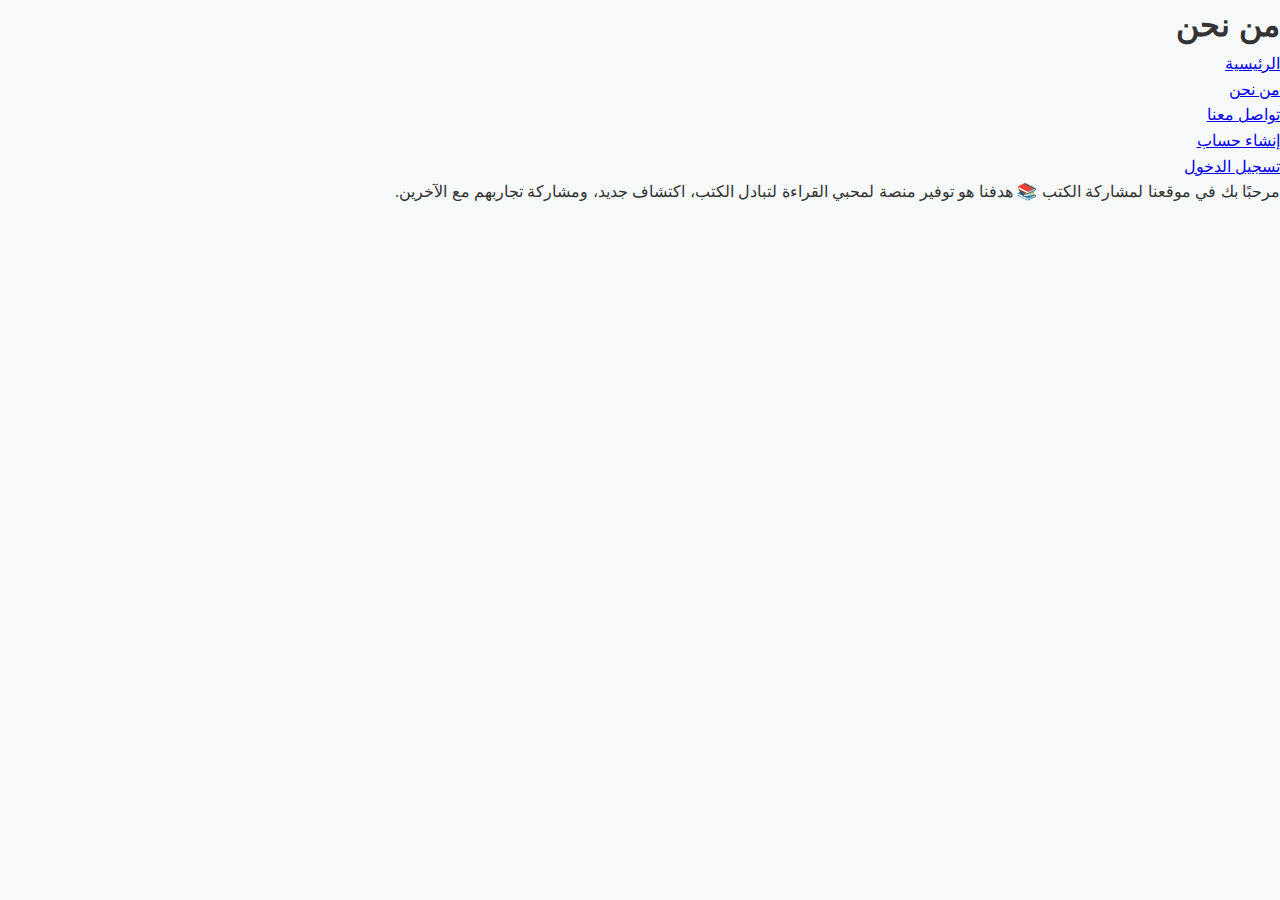
<file: about.html>
<!DOCTYPE html>
<html lang="ar" dir="rtl">
<head>
  <meta charset="UTF-8">
  <meta name="viewport" content="width=device-width, initial-scale=1.0">
  <title>من نحن</title>
  <link rel="stylesheet" href="style.css">
</head>
<body>
  <header>
    <h1>من نحن</h1>
  </header>
<!-- Navbar -->
<header>
  <nav>
    <ul>
      <li><a href="index.html">الرئيسية</a></li>
      <li><a href="about.html">من نحن</a></li>
      <li><a href="contact.html">تواصل معنا</a></li>
      <li><a href="register.html">إنشاء حساب</a></li>
      <li><a href="login.html">تسجيل الدخول</a></li>
    </ul>
  </nav>
</header>

  <main>
    <p>
      مرحبًا بك في موقعنا لمشاركة الكتب 📚  
      هدفنا هو توفير منصة لمحبي القراءة لتبادل الكتب، اكتشاف جديد، ومشاركة تجاربهم مع الآخرين.
    </p>
  </main>
</body>
</html>
</file>
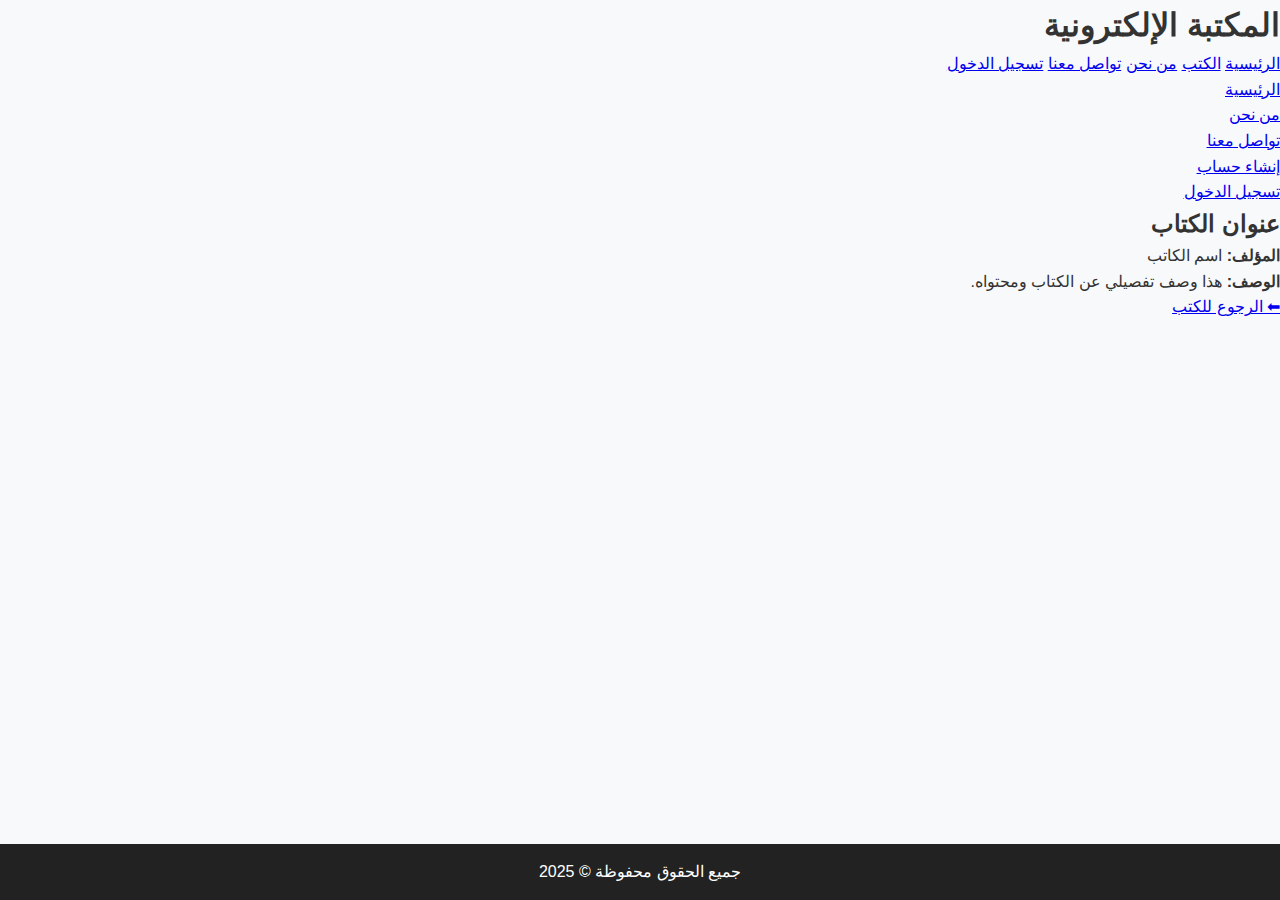
<file: book-details.html>
<!DOCTYPE html>
<html lang="ar" dir="rtl">
<head>
  <meta charset="UTF-8">
  <meta name="viewport" content="width=device-width, initial-scale=1.0">
  <title>المكتبة الإلكترونية - تفاصيل الكتاب</title>
  <link rel="stylesheet" href="style.css">
</head>
<body>
  <header>
    <h1>المكتبة الإلكترونية</h1>
    <nav>
      <a href="index.html">الرئيسية</a>
      <a href="books.html">الكتب</a>
      <a href="about.html">من نحن</a>
      <a href="contact.html">تواصل معنا</a>
      <a href="login.html">تسجيل الدخول</a>
    </nav>
  </header>
<!-- Navbar -->
<header>
  <nav>
    <ul>
      <li><a href="index.html">الرئيسية</a></li>
      <li><a href="about.html">من نحن</a></li>
      <li><a href="contact.html">تواصل معنا</a></li>
      <li><a href="register.html">إنشاء حساب</a></li>
      <li><a href="login.html">تسجيل الدخول</a></li>
    </ul>
  </nav>
</header>

  <main>
    <h2>عنوان الكتاب</h2>
    <p><strong>المؤلف:</strong> اسم الكاتب</p>
    <p><strong>الوصف:</strong> هذا وصف تفصيلي عن الكتاب ومحتواه.</p>
    <a href="books.html">⬅ الرجوع للكتب</a>
  </main>

  <footer>
    <p>جميع الحقوق محفوظة © 2025</p>
  </footer>
</body>
</html>
</file>
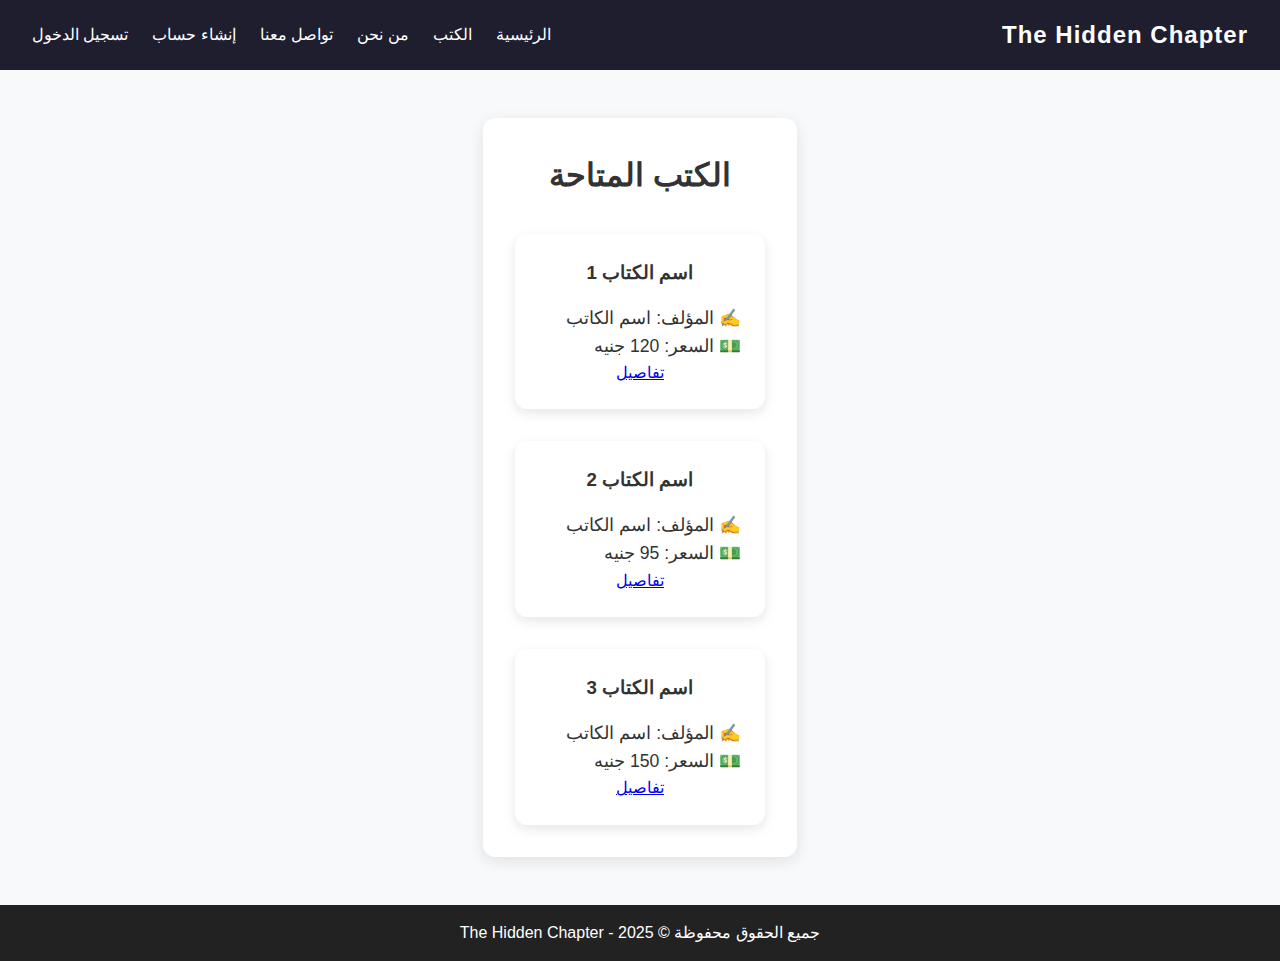
<file: books.html>
<!DOCTYPE html>
<html lang="ar" dir="rtl">
<head>
  <meta charset="UTF-8">
  <meta name="viewport" content="width=device-width, initial-scale=1.0">
  <title>The Hidden Chapter - الكتب</title>
  <link rel="stylesheet" href="style.css">
</head>
<body>

  <!-- Navbar -->
  <nav class="navbar">
    <h1>The Hidden Chapter</h1>
    <ul class="nav-links">
      <li><a href="index.html">الرئيسية</a></li>
      <li><a href="books.html">الكتب</a></li>
      <li><a href="about.html">من نحن</a></li>
      <li><a href="contact.html">تواصل معنا</a></li>
      <li><a href="register.html">إنشاء حساب</a></li>
      <li><a href="login.html">تسجيل الدخول</a></li>
    </ul>
  </nav>

  <!-- Main Content -->
  <main class="section">
    <h2>الكتب المتاحة</h2>

    <!-- Grid لعرض الكتب -->
    <div class="grid">
      <div class="card">
        <h3>اسم الكتاب 1</h3>
        <p>✍️ المؤلف: اسم الكاتب</p>
        <p>💵 السعر: 120 جنيه</p>
        <a href="book-details.html" class="btn">تفاصيل</a>
      </div>

      <div class="card">
        <h3>اسم الكتاب 2</h3>
        <p>✍️ المؤلف: اسم الكاتب</p>
        <p>💵 السعر: 95 جنيه</p>
        <a href="book-details.html" class="btn">تفاصيل</a>
      </div>

      <div class="card">
        <h3>اسم الكتاب 3</h3>
        <p>✍️ المؤلف: اسم الكاتب</p>
        <p>💵 السعر: 150 جنيه</p>
        <a href="book-details.html" class="btn">تفاصيل</a>
      </div>
    </div>
  </main>

  <!-- Footer -->
  <footer class="footer">
    <p>جميع الحقوق محفوظة © 2025 - The Hidden Chapter</p>
  </footer>

</body>
</html>
</file>
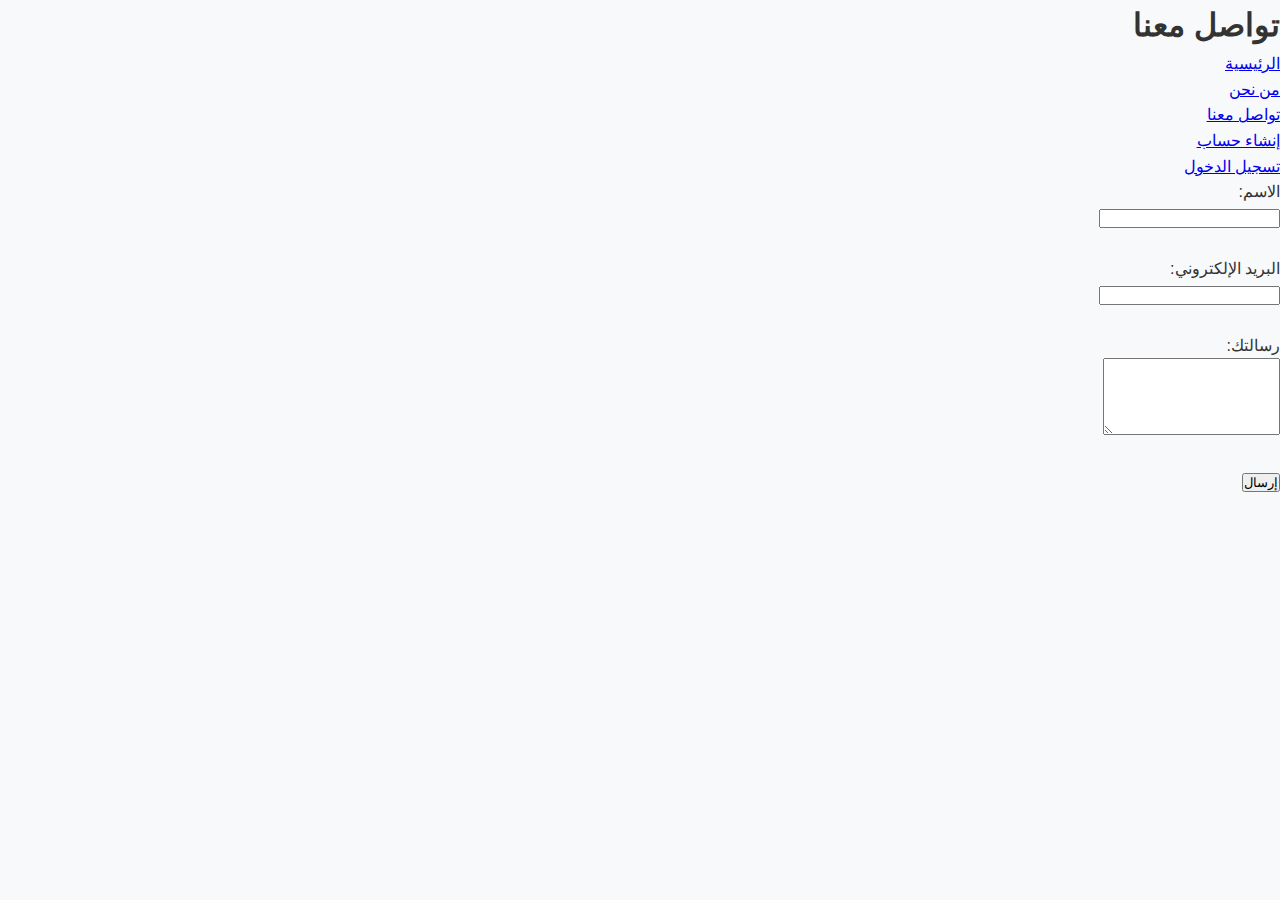
<file: contact.html>
<!DOCTYPE html>
<html lang="ar" dir="rtl">
<head>
  <meta charset="UTF-8">
  <meta name="viewport" content="width=device-width, initial-scale=1.0">
  <title>تواصل معنا</title>
  <link rel="stylesheet" href="style.css">
</head>
<body>
  <header>
    <h1>تواصل معنا</h1>
  </header>
<!-- Navbar -->
<header>
  <nav>
    <ul>
      <li><a href="index.html">الرئيسية</a></li>
      <li><a href="about.html">من نحن</a></li>
      <li><a href="contact.html">تواصل معنا</a></li>
      <li><a href="register.html">إنشاء حساب</a></li>
      <li><a href="login.html">تسجيل الدخول</a></li>
    </ul>
  </nav>
</header>

  <main>
    <form action="#" method="post">
      <label for="name">الاسم:</label><br>
      <input type="text" id="name" name="name" required><br><br>

      <label for="email">البريد الإلكتروني:</label><br>
      <input type="email" id="email" name="email" required><br><br>

      <label for="message">رسالتك:</label><br>
      <textarea id="message" name="message" rows="5" required></textarea><br><br>

      <button type="submit">إرسال</button>
    </form>
  </main>
</body>
</html>
</file>
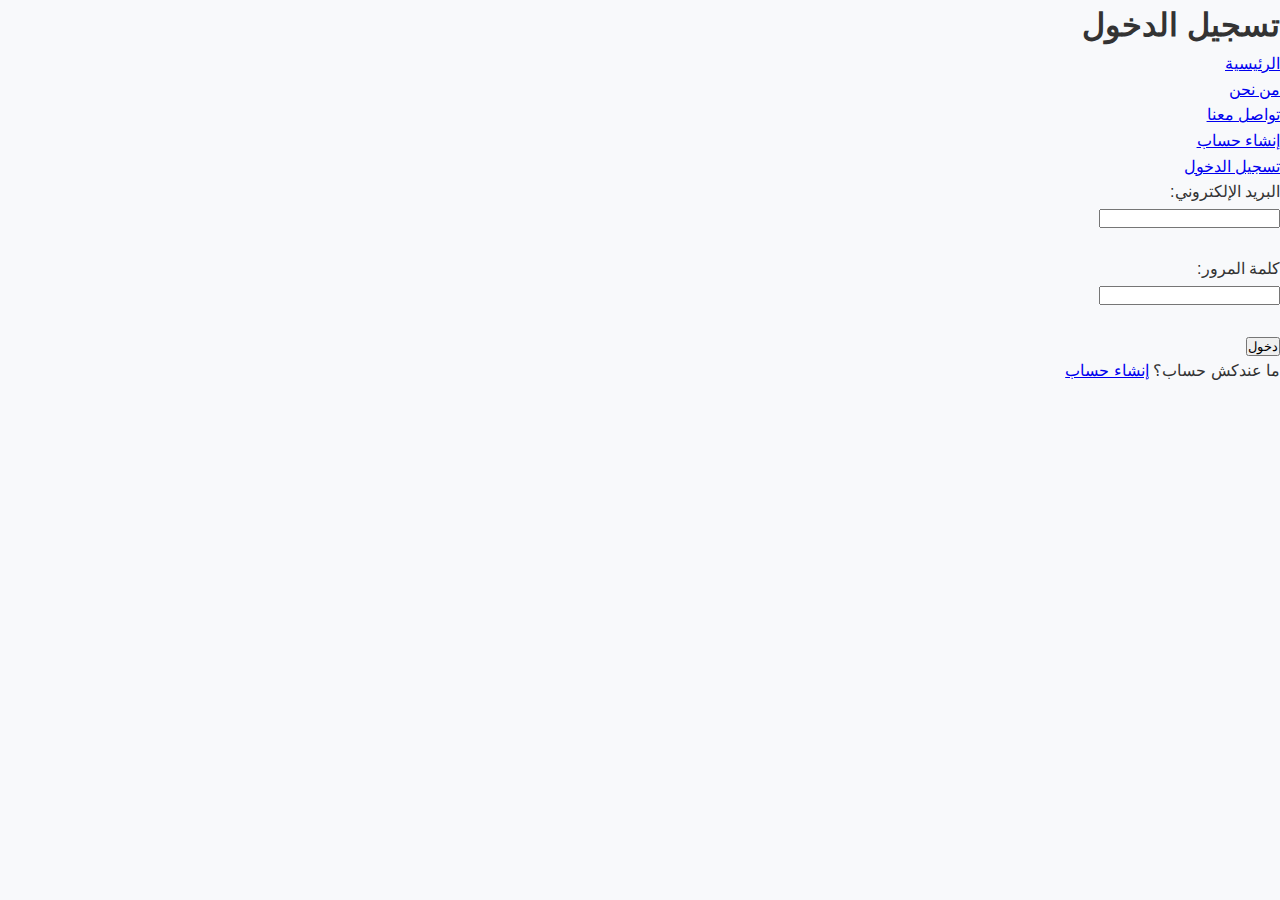
<file: login.html>
<!DOCTYPE html>
<html lang="ar" dir="rtl">
<head>
  <meta charset="UTF-8">
  <meta name="viewport" content="width=device-width, initial-scale=1.0">
  <title>تسجيل الدخول</title>
  <link rel="stylesheet" href="style.css">
</head>
<body>
  <header>
    <h1>تسجيل الدخول</h1>
  </header>
<!-- Navbar -->
<header>
  <nav>
    <ul>
      <li><a href="index.html">الرئيسية</a></li>
      <li><a href="about.html">من نحن</a></li>
      <li><a href="contact.html">تواصل معنا</a></li>
      <li><a href="register.html">إنشاء حساب</a></li>
      <li><a href="login.html">تسجيل الدخول</a></li>
    </ul>
  </nav>
</header>

  <main>
    <form action="#" method="post">
      <label for="email">البريد الإلكتروني:</label><br>
      <input type="email" id="email" name="email" required><br><br>

      <label for="password">كلمة المرور:</label><br>
      <input type="password" id="password" name="password" required><br><br>

      <button type="submit">دخول</button>
    </form>

    <p>ما عندكش حساب؟ <a href="register.html">إنشاء حساب</a></p>
  </main>
</body>
</html>
</file>
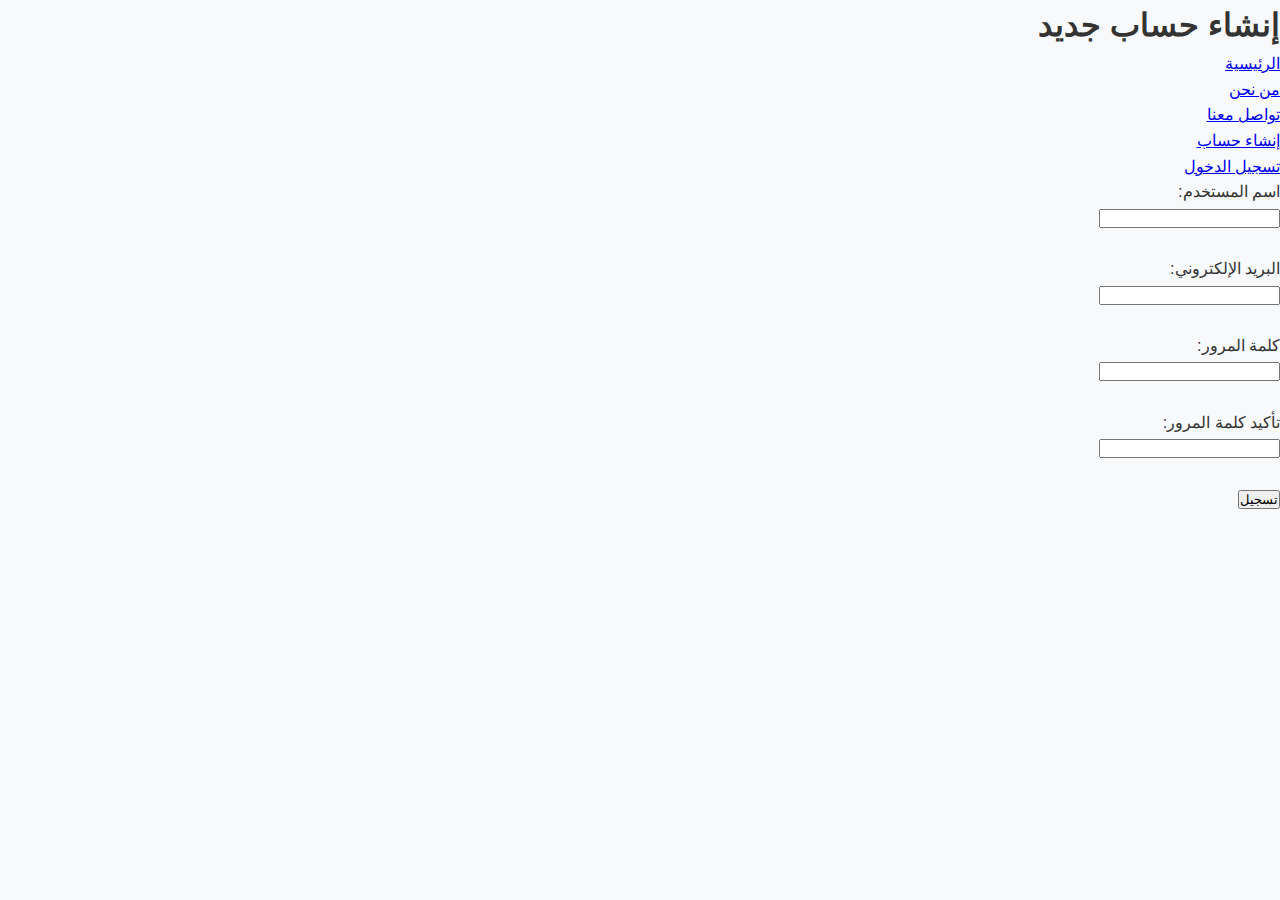
<file: register.html>
<!DOCTYPE html>
<html lang="ar" dir="rtl">
<head>
  <meta charset="UTF-8">
  <meta name="viewport" content="width=device-width, initial-scale=1.0">
  <title>إنشاء حساب</title>
  <link rel="stylesheet" href="style.css">
</head>
<body>
  <header>
    <h1>إنشاء حساب جديد</h1>
  </header>
<!-- Navbar -->
<header>
  <nav>
    <ul>
      <li><a href="index.html">الرئيسية</a></li>
      <li><a href="about.html">من نحن</a></li>
      <li><a href="contact.html">تواصل معنا</a></li>
      <li><a href="register.html">إنشاء حساب</a></li>
      <li><a href="login.html">تسجيل الدخول</a></li>
    </ul>
  </nav>
</header>

  <main>
    <form action="#" method="post">
      <label for="username">اسم المستخدم:</label><br>
      <input type="text" id="username" name="username" required><br><br>

      <label for="email">البريد الإلكتروني:</label><br>
      <input type="email" id="email" name="email" required><br><br>

      <label for="password">كلمة المرور:</label><br>
      <input type="password" id="password" name="password" required><br><br>

      <label for="confirm-password">تأكيد كلمة المرور:</label><br>
      <input type="password" id="confirm-password" name="confirm-password" required><br><br>

      <button type="submit">تسجيل</button>
    </form>
  </main>
</body>
</html>
</file>
<file: style.css>
/* ------------------------------
   Reset & Base Styles
--------------------------------*/
* {
  margin: 0;
  padding: 0;
  box-sizing: border-box;
  font-family: "Segoe UI", Tahoma, Geneva, Verdana, sans-serif;
}

body {
  background-color: #f8f9fb;   /* خلفية فاتحة */
  color: #333;                 /* لون أساسي للنص */
  line-height: 1.6;
}

/* ------------------------------
   Navbar (قائمة التنقل)
--------------------------------*/
.navbar {
  background: #1e1e2f;           /* خلفية غامقة */
  color: #fff;
  padding: 1rem 2rem;
  display: flex;
  justify-content: space-between;
  align-items: center;
  position: sticky;
  top: 0;
  z-index: 1000;
}

.navbar h1 {
  font-size: 1.5rem;
  letter-spacing: 1px;
}

.nav-links {
  list-style: none;
  display: flex;
  gap: 1.5rem;
}

.nav-links li a {
  color: #fff;
  text-decoration: none;
  font-weight: 500;
  transition: color 0.3s;
}

.nav-links li a:hover {
  color: #00c6ff;   /* لون أزرق عند المرور */
}

/* ------------------------------
   Hero Section (الصفحة الرئيسية)
--------------------------------*/
.hero {
  background: linear-gradient(rgba(0,0,0,0.6), rgba(0,0,0,0.6)), 
              url("images/hero.jpg") no-repeat center center/cover;
  height: 90vh;
  display: flex;
  flex-direction: column;
  justify-content: center;
  align-items: center;
  color: #fff;
  text-align: center;
  padding: 0 2rem;
}

.hero h2 {
  font-size: 3rem;
  margin-bottom: 1rem;
}

.hero p {
  font-size: 1.2rem;
  margin-bottom: 2rem;
}

.hero .btn {
  background: #00c6ff;
  color: #fff;
  padding: 0.75rem 2rem;
  border: none;
  border-radius: 30px;
  cursor: pointer;
  transition: background 0.3s;
}

.hero .btn:hover {
  background: #0096cc;
}

/* ------------------------------
   Forms (Login & Register)
--------------------------------*/
.form-container {
  max-width: 400px;
  background: #fff;
  margin: 3rem auto;
  padding: 2rem;
  border-radius: 12px;
  box-shadow: 0 4px 15px rgba(0,0,0,0.1);
}

.form-container h2 {
  text-align: center;
  margin-bottom: 1.5rem;
}

.form-group {
  margin-bottom: 1rem;
}

.form-group label {
  display: block;
  font-weight: 600;
  margin-bottom: 0.5rem;
}

.form-group input {
  width: 100%;
  padding: 0.75rem;
  border: 1px solid #ccc;
  border-radius: 8px;
  transition: border 0.3s;
}

.form-group input:focus {
  border-color: #00c6ff;
  outline: none;
}

.btn-submit {
  width: 100%;
  background: #1e1e2f;
  color: #fff;
  padding: 0.75rem;
  border: none;
  border-radius: 8px;
  cursor: pointer;
  transition: background 0.3s;
}

.btn-submit:hover {
  background: #00c6ff;
}

/* ------------------------------
   About & Contact Sections
--------------------------------*/
.section {
  max-width: 1000px;
  margin: 3rem auto;
  padding: 2rem;
  background: #fff;
  border-radius: 12px;
  box-shadow: 0 4px 15px rgba(0,0,0,0.1);
}

.section h2 {
  margin-bottom: 1rem;
  font-size: 2rem;
  text-align: center;
}

.section p {
  font-size: 1.1rem;
  text-align: justify;
}

/* ------------------------------
   Services & Products Grid
--------------------------------*/
.grid {
  display: grid;
  grid-template-columns: repeat(auto-fit, minmax(250px, 1fr));
  gap: 2rem;
  margin-top: 2rem;
}

.card {
  background: #fff;
  padding: 1.5rem;
  border-radius: 12px;
  box-shadow: 0 4px 12px rgba(0,0,0,0.1);
  text-align: center;
  transition: transform 0.3s;
}

.card:hover {
  transform: translateY(-5px);
}

.card h3 {
  margin-bottom: 1rem;
}

/* خلي الـ body يوزع المحتوى بحيث الفوتر يفضل تحت */
body {
  display: flex;
  flex-direction: column;
  min-height: 100vh; /* يخلي الصفحة طولها قد الشاشة */
}

/* المحتوى الرئيسي يتمدد */
main {
  flex: 1;
}

/* الفوتر ثابت تحت */
footer {
  background: #222;
  color: #fff;
  text-align: center;
  padding: 15px;
}
</file>
